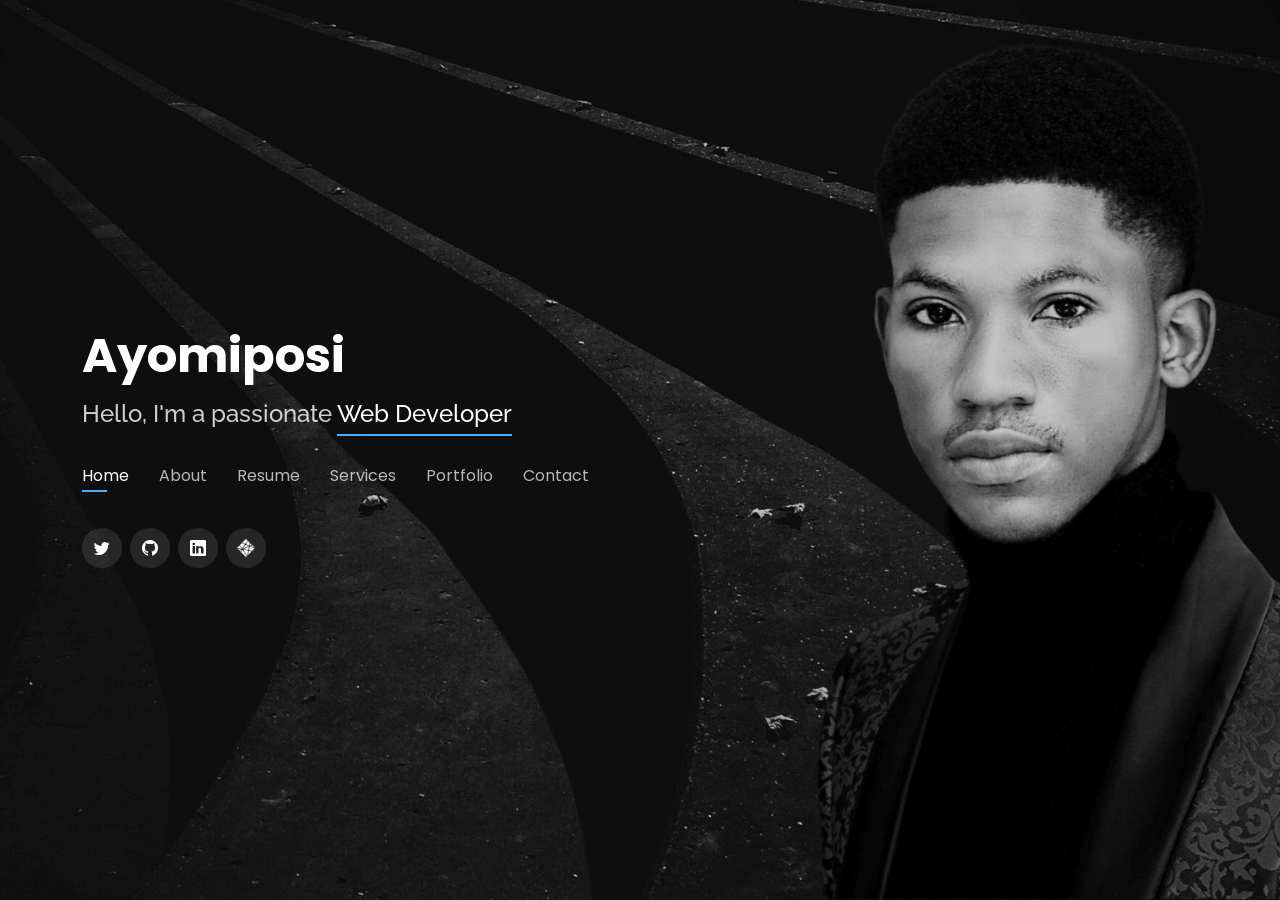
<file: index.html>
<!DOCTYPE html>
<html lang="en">

<head>
  <meta charset="utf-8">
  <meta content="width=device-width, initial-scale=1.0" name="viewport">
  <title>Ayomiposi's Portfolio</title>
  <meta content="" name="description">
  <meta content="" name="keywords">
  <!-- Favicons -->
  <link href="assets/img/favicon.png" rel="icon">
  <!-- Google Fonts -->
  <link href="https://fonts.googleapis.com/css?family=Open+Sans:300,300i,400,400i,600,600i,700,700i|Raleway:300,300i,400,400i,500,500i,600,600i,700,700i|Poppins:300,300i,400,400i,500,500i,600,600i,700,700i" rel="stylesheet">
  <!-- Vendor CSS Files -->
  <link href="assets/vendor/bootstrap/css/bootstrap.min.css" rel="stylesheet">
  <link href="assets/vendor/bootstrap-icons/bootstrap-icons.css" rel="stylesheet">
  <link href="assets/vendor/boxicons/css/boxicons.min.css" rel="stylesheet">
  <link href="assets/vendor/glightbox/css/glightbox.min.css" rel="stylesheet">
  <link href="assets/vendor/remixicon/remixicon.css" rel="stylesheet">
  <link href="assets/vendor/swiper/swiper-bundle.min.css" rel="stylesheet">
  
  <!-- Template Main CSS File -->
  <link href="assets/css/style.css" rel="stylesheet">
</head>

<body>
  <div class="preloader">
    <div class="loader"></div>
  </div>
<div class="wrapper">
  
  <!-- ======= Header ======= -->
  <header id="header">
    <div class="container hero-bg">

      <h1><a href="index.html">Ayomiposi </a></h1>
      <h2>Hello, I'm a passionate <span>Web Developer</span></h2>

      <nav id="navbar" class="navbar">
        <ul>
          <li><a class="nav-link active" href="#header">Home</a></li>
          <li><a class="nav-link" href="#about">About</a></li>
          <li><a class="nav-link" href="#resume">Resume</a></li>
          <li><a class="nav-link" href="#services">Services</a></li>
          <li><a class="nav-link" href="#portfolio">Portfolio</a></li>
          <li><a class="nav-link" href="#contact">Contact</a></li>
        </ul>
        <i class="bi bi-list mobile-nav-toggle"></i>
      </nav><!-- .navbar -->

      <div class="social-links">
        <a href="https://twitter.com/Percyadedayo"  target="_blank" class="twitter"><i class="bi bi-twitter"></i></a>
        <a href="https://github.com/Ayomiposi-Adedayo"  target="_blank" class="facebook"><i class="bi bi-github"></i></a>
        <a href="https://www.linkedin.com/in/ayomiposi-adedayo-6b1b35189/"  target="_blank" class="linkedin"><i class="bi bi-linkedin"></i></a>
        <a href="https://app.netlify.com/teams/perscey007/overview"  target="_blank" class="linkedin"><img src="/assets/img/netlify.png" width="18px" alt="netlify-icon"/></a>
      </div>

    </div>
  </header><!-- End Header -->

  <!-- ======= About Section ======= -->
  <section id="about" class="about">

    <!-- ======= About Me ======= -->
    <div class="about-me container">

      <div class="section-title">
        <h2>About</h2>
      </div>

      <div class="row">
        <div class="col-lg-4" data-aos="fade-right">
          <img src="assets/img/me.jpg" class="img-fluid" alt="">
        </div>
        <div class="col-lg-8 pt-4 pt-lg-0 content" data-aos="fade-left">
          <h3>Frontend Web Developer</h3>
          <p class="fst-italic">
            Professional web developer with over 2 years of experience building consumer focused landing pages, websites and html emails.
Thrives, working in a fast-paced environment with functional teams using dexterous methodology.
Eager to contribute to team success through hard work, collaboration, attention to detail and excellent organizational skills. Motivated to learn, grow and excel in the web development industry.


          </p>
          <div class="row">
            <div class="col-lg-6">
              <ul class="about">
             
                <li><i class="bi bi-chevron-right"></i> <strong>Phone:</strong> <a href="tel:+234-814-5179-704">+234-814-5179-704</a></li>
                <li><i class="bi bi-chevron-right"></i> <strong>City:</strong> <span>Lagos, Nigeria</span></li>
              </ul>
            </div>
            
            
            <div class="col-lg-6">
              <ul class="about">
                <li><i class="bi bi-chevron-right"></i> <strong>Email:</strong> <a href="mailto:ayomiposi.aj@gmail.com" target="_blank">ayomiposi.aj@gmail.com
                </a></li>
                
                <li><i class="bi bi-chevron-right"></i> <strong>Freelance:</strong> <span>Available</span></li>
              </ul>
            </div>
          </div>
       
        </div>
      </div>

    </div><!-- End About Me -->

    <!-- ======= Counts ======= -->
    <div class="counts container">

      <div class="row">

        <div class="col-lg-3 col-md-6">
          <div class="count-box">
            <i class="bi bi-emoji-smile"></i>
            <span data-purecounter-start="0" data-purecounter-end="100" data-purecounter-duration="1" class="purecounter"></span>
            <p>Happy Clients</p>
          </div>
        </div>

        <div class="col-lg-3 col-md-6 mt-5 mt-md-0">
          <div class="count-box">
            <i class="bi bi-journal-richtext"></i>
            <span data-purecounter-start="0" data-purecounter-end="250" data-purecounter-duration="1" class="purecounter"></span>
            <p>Projects</p>
          </div>
        </div>

        <div class="col-lg-3 col-md-6 mt-5 mt-lg-0">
          <div class="count-box">
            <i class="bi bi-headset"></i>
            <span data-purecounter-start="0" data-purecounter-end="1360" data-purecounter-duration="1" class="purecounter"></span>
            <p>Hours Of Support</p>
          </div>
        </div>

        <div class="col-lg-3 col-md-6 mt-5 mt-lg-0">
          <div class="count-box">
            <i class="bi bi-award"></i>
            <span data-purecounter-start="0" data-purecounter-end="5" data-purecounter-duration="1" class="purecounter"></span>
            <p>Awards</p>
          </div>
        </div>

      </div>

    </div><!-- End Counts -->

    <!-- ======= Skills  ======= -->
    <div class="skills container">

      <div class="section-title">
        <h2>Skills</h2>
      </div>

      <div class="row skills-content">

        <div class="col-lg-12">

          <div class="skills-wrapper">
            <div class="skills-logo-container">
              <img src="/assets/img/html.png" alt="html-logo" class="skills-logo">
            </div>
            
            <div class="skills-logo-container">
              <img src="/assets/img/css.png" alt="html-logo" class="skills-logo">
            </div>
            
            <div class="skills-logo-container">
              <img src="/assets/img/js.png" alt="html-logo" class="skills-logo">
            </div>
            
            <div class="skills-logo-container">
              <img src="/assets/img/sass.png" alt="html-logo" class="skills-logo">
            </div>
            
            <div class="skills-logo-container">
              <img src="/assets/img/ps.png" alt="html-logo" class="skills-logo">
            </div>
            
            <div class="skills-logo-container">
              <img src="/assets/img/figma.png" alt="html-logo" class="skills-logo">
            </div>
            
            <div class="skills-logo-container">
              <img src="/assets/img/icons8-wordpress.svg" alt="html-logo" class="skills-logo">
            </div>
            
            <div class="skills-logo-container">
              <img src="/assets/img/icons8-wix-256.png" alt="html-logo" class="skills-logo">
            </div>
            <div class="skills-logo-container">
              <img src="/assets/img/bigcommerce-logo5.png" alt="html-logo" class="skills-logo">
            </div>
            

        </div>

      </div>

    </div><!-- End Skills -->


    <!-- ======= Testimonials ======= -->
    
 <!--     
    <div class="testimonials container">

      <div class="section-title">
        <h2>Testimonials</h2>
      </div>

      <div class="testimonials-slider swiper" data-aos="fade-up" data-aos-delay="100">
        <div class="swiper-wrapper">

          <div class="swiper-slide">
            <div class="testimonial-item">
              <p>
                <i class="bx bxs-quote-alt-left quote-icon-left"></i>
                Proin iaculis purus consequat sem cure digni ssim donec porttitora entum suscipit rhoncus. Accusantium quam, ultricies eget id, aliquam eget nibh et. Maecen aliquam, risus at semper.
                <i class="bx bxs-quote-alt-right quote-icon-right"></i>
              </p>
              <img src="assets/img/testimonials/testimonials-1.jpg" class="testimonial-img" alt="">
              <h3>Saul Goodman</h3>
              <h4>Ceo &amp; Founder</h4>
            </div>
          </div> -->
          <!-- End testimonial item -->

 <!-- 
          <div class="swiper-slide">
            <div class="testimonial-item">
              <p>
                <i class="bx bxs-quote-alt-left quote-icon-left"></i>
                Export tempor illum tamen malis malis eram quae irure esse labore quem cillum quid cillum eram malis quorum velit fore eram velit sunt aliqua noster fugiat irure amet legam anim culpa.
                <i class="bx bxs-quote-alt-right quote-icon-right"></i>
              </p>
              <img src="assets/img/testimonials/testimonials-2.jpg" class="testimonial-img" alt="">
              <h3>Sara Wilsson</h3>
              <h4>Designer</h4>
            </div>
          </div> -->
          <!-- End testimonial item -->

          <!-- <div class="swiper-slide">
            <div class="testimonial-item">
              <p>
                <i class="bx bxs-quote-alt-left quote-icon-left"></i>
                Enim nisi quem export duis labore cillum quae magna enim sint quorum nulla quem veniam duis minim tempor labore quem eram duis noster aute amet eram fore quis sint minim.
                <i class="bx bxs-quote-alt-right quote-icon-right"></i>
              </p>
              <img src="assets/img/testimonials/testimonials-3.jpg" class="testimonial-img" alt="">
              <h3>Jena Karlis</h3>
              <h4>Store Owner</h4>
            </div>
          </div> -->
          <!-- End testimonial item -->

          <!-- <div class="swiper-slide">
            <div class="testimonial-item">
              <p>
                <i class="bx bxs-quote-alt-left quote-icon-left"></i>
                Fugiat enim eram quae cillum dolore dolor amet nulla culpa multos export minim fugiat minim velit minim dolor enim duis veniam ipsum anim magna sunt elit fore quem dolore labore illum veniam.
                <i class="bx bxs-quote-alt-right quote-icon-right"></i>
              </p>
              <img src="assets/img/testimonials/testimonials-4.jpg" class="testimonial-img" alt="">
              <h3>Matt Brandon</h3>
              <h4>Freelancer</h4>
            </div>
          </div> -->
          <!-- End testimonial item -->

          <!-- <div class="swiper-slide">
            <div class="testimonial-item">
              <p>
                <i class="bx bxs-quote-alt-left quote-icon-left"></i>
                Quis quorum aliqua sint quem legam fore sunt eram irure aliqua veniam tempor noster veniam enim culpa labore duis sunt culpa nulla illum cillum fugiat legam esse veniam culpa fore nisi cillum quid.
                <i class="bx bxs-quote-alt-right quote-icon-right"></i>
              </p>
              <img src="assets/img/testimonials/testimonials-5.jpg" class="testimonial-img" alt="">
              <h3>John Larson</h3>
              <h4>Entrepreneur</h4>
            </div>
          </div> -->
          <!-- End testimonial item -->
  <!-- 
        </div>
        <div class="swiper-pagination"></div>
      </div>

      <div class="owl-carousel testimonials-carousel">

      </div>

    </div> -->
    
    <!-- End Testimonials  -->

  </section><!-- End About Section -->

  <!-- ======= Resume Section ======= -->
  <section id="resume" class="resume">
    <div class="container">

      <div class="section-title">
        <h2>Resume</h2>
      </div>

      <div class="row">
        <div class="col-lg-6">
          
          <h3 class="resume-title">Summary</h3>
          <div class="resume-item pb-0">
            <h4>Ayomiposi Adedayo</h4>
            <p><em>Professional web developer with over 2 years of experience building consumer focused landing pages, websites and html emails.
              Thrives, working in a fast-paced environment with functional teams using dexterous methodology.
              Eager to contribute to team success through hard work, collaboration, attention to detail and excellent organizational skills. Motivated to learn, grow and excel in the web development industry.
              
              </em></p>
            <p>
            <ul>
              <li><i class="bi bi-geo-alt resume-icon"></i> <span>Lagos, Nigeria</span></li>
              <li><i class="bi bi-telephone resume-icon"></i><a href="tel:+234-814-5179-704">+234-814-5179-704</a></li>
              <li><i class="bi bi-envelope resume-icon"></i><a href="mailto:ayomiposi.aj@gmail.com" target="_blank">ayomiposi.aj@gmail.com
              </a></li>
              <li><i class="bi bi-link-45deg resume-icon" style="font-size: 20px; margin-right: 6px;"></i><a href="https://ayomiposi-portfolio.netlify.app/" target="_blank">ayomiposi-portfolio.netlify.app</a></li>
            </ul>
            </p>
          </div>

          <h3 class="resume-title">Education</h3>
          <div class="resume-item">
            <h4>Software Engineering
            </h4>
            <h5>Apr 2022 -  Apr 2023</h5>
            <p><em>Altschool Africa, Nigeria</em></p>
            <p>A school for individuals looking to gain technical skills and kickstart a career in Software Engineering.</p>
          </div>
          <div class="resume-item">
            <h4>
              Responsive Web Design
              </h4>
            <h5>Jan 2022 - Mar 2022</h5>
            <p><em>FreeCodeCamp, USA</em></p>
            <p>FreeCodeCamp is an organization that consists of an interactive learning web platform, an online community forum, chat rooms, online publications and local organizations that intend to make learning web development accessible to anyone</p>
          </div>
          <div class="resume-item">
            <h4>Web Development
            </h4>
            <h5>Jan 2020 - May 2020</h5>
            <p><em>The Odin Project, USA</em></p>
            <p>An incredible self-paced curriculum that consists of the best resources for learning programming on the web</p>
          </div>
          <div class="resume-item">
            <h4>
              Bsc. Management & Accounting
              </h4>
            <h5>Jun 2016 - Jan 2020</h5>
            <p><em>Obafemi awolowo university, Nigeria</em></p>
            <p>Bachelors Degree in Management and Accounting</p>
          </div>


          <h3 class="resume-title">Licenses & Certifications</h3>
          <div class="resume-item">
            <h5>Web Development Accessibility Best Practices <a href="https://www.linkedin.com/learning/certificates/0154745df1c9aea903e6c2c457baad1370ee150c14bfc9c2c25e65084f8b37d2?trk=share_certificate" target="_blank"> <i class="bi bi-box-arrow-up-right"></i></a></h5>
            <br>
            <h5>Jul 2022 </h5>
            <p><em>Issued by LinkedIn</em></p>
            
          </div>
          
          <div class="resume-item">
            <h5> Marketing Tools: SEO <a href="https://www.linkedin.com/learning/certificates/41dc3e3811f2b15c2aea0a04700da8a6ffee4f9fc9ff862bb0e7be22b36351bd?trk=share_certificate" target="_blank"><i class="bi bi-box-arrow-up-right"></i>
            </a> </h5>
            <br>
            <h5>Jul 2022 </h5>
            <p><em>Issued by LinkedIn</em></p>
            
          </div>
          
          <div class="resume-item">
            <h5> Salesforce Essential Training <a href="https://www.linkedin.com/learning/certificates/7bd20b71dea8fef64664f9057cd48ae71efab32f613e2f0a5a2032bdf4388e36?trk=share_certificate" target="_blank"><i class="bi bi-box-arrow-up-right"></i></a></h5>
            <br>
            <h5>Jul 2022 </h5>
            <p><em>Issued by LinkedIn</em></p>
           
          </div>
          
          <div class="resume-item">
            <h5> Marketing Tools: Automation <a href="https://www.linkedin.com/learning/certificates/676b1de1c28462a81c62b97ee65682e897015e476ad660f7e8cf30ead9b4de3d?trk=share_certificate" target="_blank"><i class="bi bi-box-arrow-up-right"></i></a> </h5>
            <br>
            <h5>Jul 2022 </h5>
            <p><em>Issued by LinkedIn</em></p>
           
          </div>
          
          <div class="resume-item">
            <h5>Responsive Web Design <a href="https://www.freecodecamp.org/certification/percy1789/responsive-web-design" target="_blank"><i class="bi bi-box-arrow-up-right"></i></a> </h5>
            <br>
            <h5>Jul 2022 </h5>
            <p><em>Issued by FreeCodeCamp</em></p>
           
          </div>
        
          
        </div>
        
        <!-- divide -->
        <div class="col-lg-6">

          <h3 class="resume-title">Professional Experience</h3>
          <div class="resume-item">
            <h4>Web Developer</h4>
            <h5>Jun 2020 - Present</h5>
            <p><em>Upwork, USA  </em></p>
            <p>
            <ul class="resume-list">
              <li>Developed websites using HTML, CSS, JavaScript, Bootstrap, Tailwindcss, Wordpress, Wix, BigCommerce and GoDaddy platform. Planned website development, converted mockups and wireframes into usable web presence with the aforementioned tools.
              </li>

              <li>Led full redevelopment of websites due to 30+ feedbacks from customers and competitive research, thereby increasing website leads by 200%
              </li>

              <li>Provided front-end website development using Wordpress, Wix, BigCommerce, GoDaddy, Elementor, Webflow and other editing software. Verified front-end code functionality across various browsers and platforms.
              </li>

              <li>Enforced website standards for quality control, visual and design integrity</li>

              <li>Led the front-end development team in identifying and implementing software development tools and techniques to increase quality and efficiency.</li>
              
              <li>Maintained updated knowledge of industry techniques and technologies related to web development</li>
            </ul#>

            </p>
          </div>

          <div class="resume-item">
            <h4>Email Developer</h4>
            <h5>Jul 2020 - Present</h5>
            <p><em>Upwork, USA  </em></p>
          <p>
            <ul class="resume-list">
              <li>Designed and Developed responsive and eye-catching HTML emails and newsletters that resulted in a 25% increase in user clicks and also rendered properly on 50+ platforms (Devices, browsers, and email clients)
              </li>

              <li>Leveraged mastery of Html tables and inline CSS to Utilize company email templates to create deliverables for the marketing team delivering top-quality, compelling and efficient email templates, newsletters and transactional emails 
              </li>

              <li>Hands-on experience with various Email marketing automation tools and platforms (Drag-and-drop editors).
              Experience with enterprise-level email service providers (ESPs) or marketing automation platforms   such as Drip, Marketo, Salesforce Marketing Cloud, Pardot, Eloqua and others
              </li>

              <li>Managed, Designed, Built and tested 40+ effective and engaging Email campaigns that adhered to email best practices and Email compliance standards. Which enabled me to troubleshoot various  HTML, CSS, and other performance issues.</li>

              <li>Spearheaded a major A/B testing for a marketing agency’s e-commerce sales email  to enhance campaign performance, which resulted in a 10.5% increase in conversions whilst applying the best practices in email development, email compliance regulations, and accessibility.</li>
              
              <li>Launched the production and execution of email campaigns, including building emails from figma & photoshop designs using HTML/CSS and media query skills.
                While professionally interacting with key stakeholders throughout the development process </li>

              <li>Acquired Vast expertise in HTML Email (Coding, testing, proofing, scheduling, troubleshooting and executing email templates and campaigns)
              </li>

              <li>Gained essential experience in deliverability best practices, Q/A, privacy, spam regulation (CAN-SPAM), and web accessibility compliance.

              </li>

            </ul>
            </p>
          </div>

          <h3 class="resume-title">Skills</h3>
          <div class="resume-item">
            <p> 
              HTML, CSS, SASS/LESS/SCSS, Javascript, Wordpress, Wix, BigCommerce, Webflow, Squarespace, GoDaddy,  Adobe Photoshop/XD, Email Design, Mailchimp, Litmus, Email on acid, Hubspot, Campaign monitor, ActiveCampaign,  Figma, Marketo, Sendgrid, Klayvio, Sendinblue, Salesforce CRM, Google analytics, Microsoft Office Suite.

            </p>
          </div>


        </div>
      </div>

    </div>
  </section><!-- End Resume Section -->

  <!-- ======= Services Section ======= -->
  <section id="services" class="services">
    <div class="container">

      <div class="section-title">
        <h2>Services</h2>
      </div>

      <div class="row justify-content-center">
        <div class="col-lg-4 col-md-6 d-flex align-items-stretch">
          <div class="icon-box">
            <div class="icon"><i class="bx bxl-dribbble"></i></div>
            <h4>Web Development</h4>
            <p>Creation of all types of web-based apps ensuring great experience for web users. Bringing designs to life with front-end coding.</p>
          </div>
        </div>

        <div class="col-lg-4 col-md-6 d-flex align-items-stretch mt-4 mt-md-0">
          <div class="icon-box">
            <div class="icon"><i class="bx bx-file"></i></div>
            <h4>Email Development</h4>
            <p>Designing and development of bulletproof html emails that renders properly on all prominet email clients and devices. Using HTML/CSS or email building platforms</p>
          </div>
        </div>

        <div class="col-lg-4 col-md-6 d-flex align-items-stretch mt-4 mt-lg-0">
          <div class="icon-box">
            <div class="icon"><i class="bx bx-tachometer"></i></div>
            <h4>CMS Operations</h4>
            <p>Website development using content management systems such as Wordpress, BigCommerce, Wix, Webflow, Squarespace, GoDaddy, Hubspot, Mailchimp and others</p>
          </div>
        </div>

         </div>

      </div>

    </div>
  </section><!-- End Services Section -->

  <!-- ======= Portfolio Section ======= -->
  <section id="portfolio" class="portfolio">
    <div class="container">

      <div class="section-title">
        <h2>Portfolio</h2>
      </div>

      <div class="row">
        <div class="col-lg-12 d-flex justify-content-center">
          <ul id="portfolio-flters">
            <li data-filter="*" class="filter-active">All</li>
            <li data-filter=".filter-web-dev">Web Dev</li>
            <li data-filter=".filter-email-dev">Email Dev</li>

          </ul>
        </div>
      </div>

      <div class="row portfolio-container">

          <div class="col-lg-4 col-md-6 portfolio-item filter-web-dev">
          <div class="portfolio-wrap">
            <img src="assets/img/portfolio/portfolio-1.jpg" class="img-fluid" alt="">
            <div class="portfolio-info">
              <h4>Tourism</h4>
              <p>Responsive Travel Website</p>
              <div class="portfolio-links">
                <a href="https://github.com/Ayomiposi-Adedayo/tourism"  target="_blank"><i class="bi bi-github"></i></a>
                <a href="https://tourism1.netlify.app/" target="_blank"> <i class="bi bi-link-45deg"></i></a>
              </div>
            </div>
          </div>
        </div>

        <div class="col-lg-4 col-md-6 portfolio-item filter-web-dev">
          <div class="portfolio-wrap">
            <img src="assets/img/portfolio/portfolio-0.png" class="img-fluid" alt="">
            <div class="portfolio-info">
              <h4>deltatransunited</h4>
              <p>Wordpress Vehicle Transport Website</p>
              <div class="portfolio-links">
                <!-- <a href="https://github.com/Ayomiposi-Adedayo/tourism"  target="_blank"><i class="bi bi-github"></i></a> -->
                <a href="https://deltatransunited.com/" target="_blank"> <i class="bi bi-link-45deg"></i></a>
              </div>
            </div>
          </div>
        </div>



        <div class="col-lg-4 col-md-6 portfolio-item filter-web-dev">
          <div class="portfolio-wrap">
            <img src="assets/img/portfolio/portfolio-2.jpg" class="img-fluid" alt="">
            <div class="portfolio-info">
              <h4>TopSpa</h4>
              <p>Responsive Spa Website</p>
              <div class="portfolio-links">
                <a href="https://github.com/Ayomiposi-Adedayo/TopSpa"  target="_blank"><i class="bi bi-github"></i></a>
                <a href="https://topspa.netlify.app/" target="_blank"> <i class="bi bi-link-45deg"></i></a>
              </div>
            </div>
          </div>
        </div>
        <div class="col-lg-4 col-md-6 portfolio-item filter-web-dev">
          <div class="portfolio-wrap">
            <img src="assets/img/portfolio/portfolio-3.jpg" class="img-fluid" alt="">
            <div class="portfolio-info">
              <h4>Luxurious</h4>
              <p>Responsive Hotel Website</p>
              <div class="portfolio-links">
                <a href="https://github.com/Ayomiposi-Adedayo/luxurious"  target="_blank"><i class="bi bi-github"></i></a>
                <a href="https://luxurious1.netlify.app/" target="_blank"> <i class="bi bi-link-45deg"></i></a>
              </div>
            </div>
          </div>
        </div>
        <div class="col-lg-4 col-md-6 portfolio-item filter-web-dev">
          <div class="portfolio-wrap">
            <img src="assets/img/portfolio/portfolio-4.jpg" class="img-fluid" alt="">
            <div class="portfolio-info">
              <h4>Elite Properties</h4>
              <p>Responsive Real Estate Website</p>
              <div class="portfolio-links">
                <a href="https://github.com/Ayomiposi-Adedayo/Elite-Properties" target="_blank" ><i class="bi bi-github"></i></a>
                <a href="https://elite-properties.netlify.app/" target="_blank"> <i class="bi bi-link-45deg"></i></a>
              </div>
            </div>
          </div>
        </div>
        <div class="col-lg-4 col-md-6 portfolio-item filter-web-dev">
          <div class="portfolio-wrap">
            <img src="assets/img/portfolio/portfolio-5.jpg" class="img-fluid" alt="">
            <div class="portfolio-info">
              <h4>Architecture</h4>
              <p>Responsive Architecture showcase</p>
              <div class="portfolio-links">
                <a href="https://github.com/Ayomiposi-Adedayo/architecture" target="_blank" ><i class="bi bi-github"></i></a>
                <a href="https://architecture7.netlify.app/" target="_blank"> <i class="bi bi-link-45deg"></i></a>
              </div>
            </div>
          </div>
        </div>
        <div class="col-lg-4 col-md-6 portfolio-item filter-web-dev">
          <div class="portfolio-wrap">
            <img src="assets/img/portfolio/portfolio-6.jpg" class="img-fluid" alt="">
            <div class="portfolio-info">
              <h4>Black Belt</h4>
              <p>Responsive Bootstrap website</p>
              <div class="portfolio-links">
                <a href="https://github.com/Ayomiposi-Adedayo/net-ninja-book"  target="_blank"><i class="bi bi-github"></i></a>
                <a href="https://net-ninja-book.vercel.app/" target="_blank"> <i class="bi bi-link-45deg"></i></a>
              </div>
            </div>
          </div>
        </div>
        <div class="col-lg-4 col-md-6 portfolio-item filter-web-dev">
          <div class="portfolio-wrap">
            <img src="assets/img/portfolio/portfolio-7.jpg" class="img-fluid" alt="">
            <div class="portfolio-info">
              <h4>Blogr</h4>
              <p>Responsive Landing page</p>
              <div class="portfolio-links">
                <a href="https://github.com/Ayomiposi-Adedayo/blogr-landing-page-main" target="_blank" ><i class="bi bi-github"></i></a>
                <a href="https://blogr-by-perscey007.netlify.app/" target="_blank"> <i class="bi bi-link-45deg"></i></a>
              </div>
            </div>
          </div>
        </div>
        <div class="col-lg-4 col-md-6 portfolio-item filter-web-dev">
          <div class="portfolio-wrap">
            <img src="assets/img/portfolio/portfolio-8.jpg" class="img-fluid" alt="">
            <div class="portfolio-info">
              <h4>Sunnyside</h4>
              <p>Responsive Landing page</p>
              <div class="portfolio-links">
                <a href="https://github.com/Ayomiposi-Adedayo/sunnyside-agency-landing-page" target="_blank" ><i class="bi bi-github"></i></a>
                <a href="https://sunnyside-agency-landing-page-coral.vercel.app/" target="_blank"> <i class="bi bi-link-45deg"></i></a>
              </div>
            </div>
          </div>
        </div>
        <div class="col-lg-4 col-md-6 portfolio-item filter-web-dev">
          <div class="portfolio-wrap">
            <img src="assets/img/portfolio/portfolio-9.jpg" class="img-fluid" alt="">
            <div class="portfolio-info">
              <h4>Fylo</h4>
              <p>Responsive Landing page</p>
              <div class="portfolio-links">
                <a href="https://github.com/Ayomiposi-Adedayo/fylo-dark-theme-landing-page-master" target="_blank" ><i class="bi bi-github"></i></a>
                <a href="https://fylo-by-perscey007.netlify.app/" target="_blank"> <i class="bi bi-link-45deg"></i></a>
              </div>
            </div>
          </div>
        </div>
        <div class="col-lg-4 col-md-6 portfolio-item filter-email-dev">
          <div class="portfolio-wrap">
            <img src="assets/img/portfolio/portfolio-10.jpg" class="img-fluid" alt="">
            <div class="portfolio-info">
              <h4>Top Country's Wine</h4>
              <p>Responsive Html Email</p>
              <div class="portfolio-links">
                <a href="https://github.com/Ayomiposi-Adedayo/Top-Country-s-Wine" target="_blank" ><i class="bi bi-github"></i></a>
                <a href="https://top-countrys-wine.netlify.app/" target="_blank"> <i class="bi bi-link-45deg"></i></a>
              </div>
            </div>
          </div>
        </div>
        <div class="col-lg-4 col-md-6 portfolio-item filter-email-dev">
          <div class="portfolio-wrap">
            <img src="assets/img/portfolio/portfolio-11.jpg" class="img-fluid" alt="">
            <div class="portfolio-info">
              <h4>A Mother's Day</h4>
              <p>Responsive Html Email</p>
              <div class="portfolio-links">
                <a href="https://github.com/perscey007/Html-Email-mothers-day-jewelry" target="_blank" ><i class="bi bi-github"></i></a>
                <a href="https://mothers-day-by-perscey007.netlify.app/" target="_blank"> <i class="bi bi-link-45deg"></i></a>
              </div>
            </div>
          </div>
        </div>

        <div class="col-lg-4 col-md-6 portfolio-item filter-email-dev">
          <div class="portfolio-wrap">
            <img src="assets/img/portfolio/portfolio-21.jpg" class="img-fluid" alt="">
            <div class="portfolio-info">
              <h4>Crypto Newsletter</h4>
              <p>Responsive Html Email</p>
              <div class="portfolio-links">
                <a href="https://github.com/Ayomiposi-Adedayo/crypto-newsletter" target="_blank" ><i class="bi bi-github"></i></a>
                <a href="https://crypto-newsletter.netlify.app/" target="_blank"> <i class="bi bi-link-45deg"></i></a>
              </div>
            </div>
          </div>
        </div>
                
        <div class="col-lg-4 col-md-6 portfolio-item filter-email-dev">
          <div class="portfolio-wrap">
            <img src="assets/img/portfolio/portfolio-13.jpg" class="img-fluid" alt="">
            <div class="portfolio-info">
              <h4>Prescription Skincare</h4>
              <p>Responsive Html Email</p>
              <div class="portfolio-links">
                <a href="https://github.com/Ayomiposi-Adedayo/Prescription-skincare" target="_blank" ><i class="bi bi-github"></i></a>
                <a href="https://prescription-skincare.netlify.app/" target="_blank"> <i class="bi bi-link-45deg"></i></a>
              </div>
            </div>
          </div>
        </div>
        <div class="col-lg-4 col-md-6 portfolio-item filter-email-dev">
          <div class="portfolio-wrap">
            <img src="assets/img/portfolio/portfolio-14.jpg" class="img-fluid" alt="">
            <div class="portfolio-info">
              <h4>April Fool's Day</h4>
              <p>Responsive Html Email</p>
              <div class="portfolio-links">
                <a href="https://github.com/Ayomiposi-Adedayo/April-Fools--Day" target="_blank" ><i class="bi bi-github"></i></a>
                <a href="https://april-fools-day.netlify.app/" target="_blank"> <i class="bi bi-link-45deg"></i></a>
              </div>
            </div>
          </div>
        </div>

        <div class="col-lg-4 col-md-6 portfolio-item filter-email-dev">
          <div class="portfolio-wrap">
            <img src="assets/img/portfolio/portfolio-15.jpg" class="img-fluid" alt="">
            <div class="portfolio-info">
              <h4>Black Friday special</h4>
              <p>Responsive Html Email</p>
              <div class="portfolio-links">
                <a href="https://github.com/perscey007/Html-Email-Black-friday-special" target="_blank" ><i class="bi bi-github"></i></a>
                <a href="https://black-friday-special-by-perscey007.netlify.app/" target="_blank"> <i class="bi bi-link-45deg"></i></a>
              </div>
            </div>
          </div>
        </div>

        <div class="col-lg-4 col-md-6 portfolio-item filter-email-dev">
          <div class="portfolio-wrap">
            <img src="assets/img/portfolio/portfolio-16.jpg" class="img-fluid" alt="">
            <div class="portfolio-info">
              <h4>Anabel Fashion Email</h4>
              <p>Responsive Html Email</p>
              <div class="portfolio-links">
                <a href="https://github.com/Ayomiposi-Adedayo/Anabel-fashion-email" target="_blank" ><i class="bi bi-github"></i></a>
                <a href="https://anabel-fashion-email.netlify.app//" target="_blank"> <i class="bi bi-link-45deg"></i></a>
              </div>
            </div>
          </div>
        </div>
        <div class="col-lg-4 col-md-6 portfolio-item filter-email-dev">
          <div class="portfolio-wrap">
            <img src="assets/img/portfolio/portfolio-17.jpg" class="img-fluid" alt="">
            <div class="portfolio-info">
              <h4>Fashion Week Email</h4>
              <p>Responsive Html Email</p>
              <div class="portfolio-links">
                <a href="https://github.com/Ayomiposi-Adedayo/fashion-week-emaill" target="_blank" ><i class="bi bi-github"></i></a>
                <a href="https://fashion-week-email.netlify.app/" target="_blank"> <i class="bi bi-link-45deg"></i></a>
              </div>
            </div>
          </div>
        </div>
        <div class="col-lg-4 col-md-6 portfolio-item filter-email-dev">
          <div class="portfolio-wrap">
            <img src="assets/img/portfolio/portfolio-18.jpg" class="img-fluid" alt="">
            <div class="portfolio-info">
              <h4>Arches Studio Email</h4>
              <p>Responsive Html Email</p>
              <div class="portfolio-links">
                <a href="https://github.com/Ayomiposi-Adedayo/Arches-studio-email" target="_blank" ><i class="bi bi-github"></i></a>
                <a href="https://arches-studio-email.netlify.app/" target="_blank"> <i class="bi bi-link-45deg"></i></a>
              </div>
            </div>
          </div>
        </div>
        <div class="col-lg-4 col-md-6 portfolio-item filter-email-dev">
          <div class="portfolio-wrap">
            <img src="assets/img/portfolio/portfolio-19.jpg" class="img-fluid" alt="">
            <div class="portfolio-info">
              <h4>London Fashion Week</h4>
              <p>Responsive Html Email</p>
              <div class="portfolio-links">
                <a href="https://github.com/Ayomiposi-Adedayo/fashion-week-2-email" target="_blank" ><i class="bi bi-github"></i></a>
                <a href="https://fashion-week-2.netlify.app/" target="_blank"> <i class="bi bi-link-45deg"></i></a>
              </div>
            </div>
          </div>
        </div>
        <div class="col-lg-4 col-md-6 portfolio-item filter-email-dev">
          <div class="portfolio-wrap">
            <img src="assets/img/portfolio/portfolio-20.jpg" class="img-fluid" alt="">
            <div class="portfolio-info">
              <h4>Law Firm Email</h4>
              <p>Responsive Html Email</p>
              <div class="portfolio-links">
                <a href="https://github.com/Ayomiposi-Adedayo/law-firm-email" target="_blank" ><i class="bi bi-github"></i></a>
                <a href="https://law-firm-email.netlify.app/" target="_blank"> <i class="bi bi-link-45deg"></i></a>
              </div>
            </div>
          </div>
        </div>

        
        <div class="col-lg-4 col-md-6 portfolio-item filter-email-dev">
          <div class="portfolio-wrap">
            <img src="assets/img/portfolio/portfolio-12.jpg" class="img-fluid" alt="">
            <div class="portfolio-info">
              <h4>Happy Donuts</h4>
              <p>Responsive Html Email</p>
              <div class="portfolio-links">
                <a href="https://github.com/Ayomiposi-Adedayo/Happy-Donuts-Email" target="_blank" ><i class="bi bi-github"></i></a>
                <a href="https://happy-donuts.netlify.app/" target="_blank"> <i class="bi bi-link-45deg"></i></a>
              </div>
            </div>
          </div>
        </div>

        <div class="col-lg-4 col-md-6 portfolio-item filter-email-dev">
          <div class="portfolio-wrap">
            <img src="assets/img/portfolio/portfolio-22.jpg" class="img-fluid" alt="">
            <div class="portfolio-info">
              <h4>Legal Studio Email</h4>
              <p>Responsive Html Email</p>
              <div class="portfolio-links">
                <a href="https://github.com/Ayomiposi-Adedayo/legal-studio-email" target="_blank" ><i class="bi bi-github"></i></a>
                <a href="https://legal-studio-email.netlify.app/" target="_blank"> <i class="bi bi-link-45deg"></i></a>
              </div>
            </div>
          </div>
        </div>
        <div class="col-lg-4 col-md-6 portfolio-item filter-email-dev">
          <div class="portfolio-wrap">
            <img src="assets/img/portfolio/portfolio-23.jpg" class="img-fluid" alt="">
            <div class="portfolio-info">
              <h4>New Feature Email</h4>
              <p>Responsive Html Email</p>
              <div class="portfolio-links">
                <a href="https://github.com/Ayomiposi-Adedayo/introducing-features-email" target="_blank" ><i class="bi bi-github"></i></a>
                <a href="https://introduce-new-feature-email.netlify.app/" target="_blank"> <i class="bi bi-link-45deg"></i></a>
              </div>
            </div>
          </div>
        </div>
        <div class="col-lg-4 col-md-6 portfolio-item filter-email-dev">
          <div class="portfolio-wrap">
            <img src="assets/img/portfolio/portfolio-24.jpg" class="img-fluid" alt="">
            <div class="portfolio-info">
              <h4>Annual Reports Email</h4>
              <p>Responsive Html Email</p>
              <div class="portfolio-links">
                <a href="https://github.com/Ayomiposi-Adedayo/annual-reports-email" target="_blank" ><i class="bi bi-github"></i></a>
                <a href="https://annual-reports-email.netlify.app/" target="_blank"> <i class="bi bi-link-45deg"></i></a>
              </div>
            </div>
          </div>
        </div>
        <div class="col-lg-4 col-md-6 portfolio-item filter-email-dev">
          <div class="portfolio-wrap">
            <img src="assets/img/portfolio/portfolio-25.jpg" class="img-fluid" alt="">
            <div class="portfolio-info">
              <h4>A year review email</h4>
              <p>Responsive Html Email</p>
              <div class="portfolio-links">
                <a href="https://github.com/Ayomiposi-Adedayo/A-year-2020-email" target="_blank" ><i class="bi bi-github"></i></a>
                <a href="https://year-2020-email.netlify.app/" target="_blank"> <i class="bi bi-link-45deg"></i></a>
              </div>
            </div>
          </div>
        </div>
        <div class="col-lg-4 col-md-6 portfolio-item filter-email-dev">
          <div class="portfolio-wrap">
            <img src="assets/img/portfolio/portfolio-26.jpg" class="img-fluid" alt="">
            <div class="portfolio-info">
              <h4>Dashboard Email</h4>
              <p>Responsive Html Email</p>
              <div class="portfolio-links">
                <a href="https://github.com/Ayomiposi-Adedayo/dashboard-email" target="_blank" ><i class="bi bi-github"></i></a>
                <a href="https://dashboard-email.netlify.app/" target="_blank"> <i class="bi bi-link-45deg"></i></a>
              </div>
            </div>
          </div>
        </div>
        <div class="col-lg-4 col-md-6 portfolio-item filter-email-dev">
          <div class="portfolio-wrap">
            <img src="assets/img/portfolio/portfolio-27.jpg" class="img-fluid" alt="">
            <div class="portfolio-info">
              <h4>Promo Newsletter</h4>
              <p>Responsive Html Email</p>
              <div class="portfolio-links">
                <a href="https://github.com/Ayomiposi-Adedayo/promo-newsletter" target="_blank" ><i class="bi bi-github"></i></a>
                <a href="https://promo-newsletter.netlify.app/" target="_blank"> <i class="bi bi-link-45deg"></i></a>
              </div>
            </div>
          </div>
        </div>
        <div class="col-lg-4 col-md-6 portfolio-item filter-email-dev">
          <div class="portfolio-wrap">
            <img src="assets/img/portfolio/portfolio-28.jpg" class="img-fluid" alt="">
            <div class="portfolio-info">
              <h4>Special Invite Email</h4>
              <p>Responsive Html Email</p>
              <div class="portfolio-links">
                <a href="https://github.com/Ayomiposi-Adedayo/special-invite-email" target="_blank" ><i class="bi bi-github"></i></a>
                <a href="https://special-invite-email.netlify.app/" target="_blank"> <i class="bi bi-link-45deg"></i></a>
              </div>
            </div>
          </div>
        </div>

        <!-- <div class="col-lg-4 col-md-6 portfolio-item filter-email-dev">
          <div class="portfolio-wrap">
            <img src="assets/img/portfolio/portfolio-29.jpg" class="img-fluid" alt="">
            <div class="portfolio-info">
              <h4>Black Friday special</h4>
              <p>Responsive Html Email</p>
              <div class="portfolio-links">
                <a href="https://github.com/perscey007/Html-Email-Black-friday-special" target="_blank" ><i class="bi bi-github"></i></a>
                <a href="https://black-friday-special-by-perscey007.netlify.app/" target="_blank"> <i class="bi bi-link-45deg"></i></a>
              </div>
            </div>
          </div>
        </div>
         -->
        <div class="col-lg-4 col-md-6 portfolio-item filter-email-dev">
          <div class="portfolio-wrap">
            <img src="assets/img/portfolio/portfolio-30.jpg" class="img-fluid" alt="">
            <div class="portfolio-info">
              <h4>Crypto Email</h4>
              <p>Responsive Html Email</p>
              <div class="portfolio-links">
                <a href="https://github.com/Ayomiposi-Adedayo/crypto-email" target="_blank" ><i class="bi bi-github"></i></a>
                <a href="https://crypto-email.netlify.app/" target="_blank"> <i class="bi bi-link-45deg"></i></a>
              </div>
            </div>
          </div>
        </div>
        <div class="col-lg-4 col-md-6 portfolio-item filter-email-dev">
          <div class="portfolio-wrap">
            <img src="assets/img/portfolio/portfolio-31.jpg" class="img-fluid" alt="">
            <div class="portfolio-info">
              <h4>Finance Email</h4>
              <p>Responsive Html Email</p>
              <div class="portfolio-links">
                <a href="https://github.com/Ayomiposi-Adedayo/finance-email" target="_blank" ><i class="bi bi-github"></i></a>
                <a href="https://finance-email.netlify.app/" target="_blank"> <i class="bi bi-link-45deg"></i></a>
              </div>
            </div>
          </div>
        </div>
        <div class="col-lg-4 col-md-6 portfolio-item filter-email-dev">
          <div class="portfolio-wrap">
            <img src="assets/img/portfolio/portfolio-32.jpg" class="img-fluid" alt="">
            <div class="portfolio-info">
              <h4>Reset Password Email</h4>
              <p>Responsive Html Email</p>
              <div class="portfolio-links">
                <a href="https://github.com/Ayomiposi-Adedayo/reset-password-email" target="_blank" ><i class="bi bi-github"></i></a>
                <a href="https://reset-password-email.netlify.app/" target="_blank"> <i class="bi bi-link-45deg"></i></a>
              </div>
            </div>
          </div>
        </div>


        <div class="col-lg-4 col-md-6 portfolio-item filter-email-dev">
          <div class="portfolio-wrap">
            <img src="assets/img/portfolio/portfolio-33.jpg" class="img-fluid" alt="">
            <div class="portfolio-info">
              <h4>Summer Travels</h4>
              <p>Responsive Html Email</p>
              <div class="portfolio-links">
                <a href="https://github.com/perscey007/Html-Email-Summer-Travels" target="_blank" ><i class="bi bi-github"></i></a>
                <a href="https://summer-travels-by-perscey007.netlify.app/" target="_blank"> <i class="bi bi-link-45deg"></i></a>
              </div>
            </div>
          </div>
        </div>
        <div class="col-lg-4 col-md-6 portfolio-item filter-email-dev">
          <div class="portfolio-wrap">
            <img src="assets/img/portfolio/portfolio-34.jpg" class="img-fluid" alt="">
            <div class="portfolio-info">
              <h4>Smart Travel Newsletter</h4>
              <p>Responsive Html Email</p>
              <div class="portfolio-links">
                <a href="https://github.com/Ayomiposi-Adedayo/Smart-Travel-Newsletter" target="_blank" ><i class="bi bi-github"></i></a>
                <a href="https://smart-travel-newsletter.netlify.app/" target="_blank"> <i class="bi bi-link-45deg"></i></a>
              </div>
            </div>
          </div>
        </div>
        <div class="col-lg-4 col-md-6 portfolio-item filter-email-dev">
          <div class="portfolio-wrap">
            <img src="assets/img/portfolio/portfolio-35.jpg" class="img-fluid" alt="">
            <div class="portfolio-info">
              <h4>Sapengine Newsletter</h4>
              <p>Responsive Html Email</p>
              <div class="portfolio-links">
                <a href="https://github.com/Ayomiposi-Adedayo/Sapengine--Newsletter" target="_blank" ><i class="bi bi-github"></i></a>
                <a href="https://sapengine-newsletter.netlify.app/" target="_blank"> <i class="bi bi-link-45deg"></i></a>
              </div>
            </div>
          </div>
        </div>
        <div class="col-lg-4 col-md-6 portfolio-item filter-email-dev">
          <div class="portfolio-wrap">
            <img src="assets/img/portfolio/portfolio-36.jpg" class="img-fluid" alt="">
            <div class="portfolio-info">
              <h4>Augustine Hotel</h4>
              <p>Responsive Html Email</p>
              <div class="portfolio-links">
                <a href="https://github.com/Ayomiposi-Adedayo/Augustine-Hotel-Transactional-Email" target="_blank" ><i class="bi bi-github"></i></a>
                <a href="https://augustine-hotel.netlify.app/" target="_blank"> <i class="bi bi-link-45deg"></i></a>
              </div>
            </div>
          </div>
        </div>
        <div class="col-lg-4 col-md-6 portfolio-item filter-email-dev">
          <div class="portfolio-wrap">
            <img src="assets/img/portfolio/portfolio-37.jpg" class="img-fluid" alt="">
            <div class="portfolio-info">
              <h4>Transactional Email</h4>
              <p>Responsive Html Email</p>
              <div class="portfolio-links">
                <a href="https://github.com/perscey007/Html-Email-shoe-transaction" target="_blank" ><i class="bi bi-github"></i></a>
                <a href="https://transactional-email-by-perscey007.netlify.app/" target="_blank"> <i class="bi bi-link-45deg"></i></a>
              </div>
            </div>
          </div>
        </div>
        <div class="col-lg-4 col-md-6 portfolio-item filter-email-dev">
          <div class="portfolio-wrap">
            <img src="assets/img/portfolio/portfolio-38.jpg" class="img-fluid" alt="">
            <div class="portfolio-info">
              <h4>Style Casual</h4>
              <p>Responsive Html Email</p>
              <div class="portfolio-links">
                <a href="https://github.com/Ayomiposi-Adedayo/Style-Casual-Email" target="_blank" ><i class="bi bi-github"></i></a>
                <a href="https://style-casual.netlify.app/" target="_blank"> <i class="bi bi-link-45deg"></i></a>
              </div>
            </div>
          </div>
        </div><div class="col-lg-4 col-md-6 portfolio-item filter-email-dev">
          <div class="portfolio-wrap">
            <img src="assets/img/portfolio/portfolio-39.jpg" class="img-fluid" alt="">
            <div class="portfolio-info">
              <h4>Company Newsletter</h4>
              <p>Responsive Html Email</p>
              <div class="portfolio-links">
                <a href="https://github.com/perscey007/Html-Email-Company-Newsletter" target="_blank" ><i class="bi bi-github"></i></a>
                <a href="https://company-newsletter-by-perscey007.netlify.app/" target="_blank"> <i class="bi bi-link-45deg"></i></a>
              </div>
            </div>
          </div>
        </div>
        <div class="col-lg-4 col-md-6 portfolio-item filter-email-dev">
          <div class="portfolio-wrap">
            <img src="assets/img/portfolio/portfolio-40.jpg" class="img-fluid" alt="">
            <div class="portfolio-info">
              <h4>Back to School</h4>
              <p>Responsive Html Email</p>
              <div class="portfolio-links">
                <a href="https://github.com/perscey007/Html-Email-Back-to-School" target="_blank" ><i class="bi bi-github"></i></a>
                <a href="https://back-to-school-by-perscey007.netlify.app/" target="_blank"> <i class="bi bi-link-45deg"></i></a>
              </div>
            </div>
          </div>
        </div>

        <div class="col-lg-4 col-md-6 portfolio-item filter-web-dev">
          <div class="portfolio-wrap">
            <img src="assets/img/portfolio/portfolio-41.jpg" class="img-fluid" alt="">
            <div class="portfolio-info">
              <h4>Coming Soon Website</h4>
              <p>Responsive Html Email</p>
              <div class="portfolio-links">
                <a href="https://github.com/perscey007/coming-soon-page-base-apparel" target="_blank" ><i class="bi bi-github"></i></a>
                <a href="https://coming-soon-page-by-perscey007.netlify.app/" target="_blank"> <i class="bi bi-link-45deg"></i></a>
              </div>
            </div>
          </div>
        </div>



      </div>

    </div>
  </section><!-- End Portfolio Section -->

  <!-- ======= Contact Section ======= -->
  <section id="contact" class="contact">
    <div class="container">

      <div class="section-title">
        <h2>Contact</h2>
      </div>

      <div class="row mt-2">

        <div class="col-md-6 d-flex align-items-stretch">
          <div class="info-box">
            <i class="bx bx-map"></i>
            <h3>My Address</h3>
            <p>Lagos, Nigeria</p>
          </div>
        </div>

        <div class="col-md-6 mt-4 mt-md-0 d-flex align-items-stretch">
          <div class="info-box">
            <i class="bx bx-share-alt"></i>
            <h3>Social Profiles</h3>
            <div class="social-links">
              <a href="https://twitter.com/Percyadedayo"  target="_blank" class="twitter"><i class="bi bi-twitter"></i></a>
              <a href="https://github.com/Ayomiposi-Adedayo"  target="_blank" class="facebook"><i class="bi bi-github"></i></a>
              <a href="https://www.linkedin.com/in/ayomiposi-adedayo-6b1b35189/"  target="_blank" class="linkedin"><i class="bi bi-linkedin"></i></a>
              <a href="https://app.netlify.com/teams/perscey007/overview"  target="_blank" class="linkedin"><img src="/assets/img/netlify.png" width="18px" alt="netlify-icon"/></a>
            </div>
          </div>
        </div>

        <div class="col-md-6 mt-4 d-flex align-items-stretch">
          <div class="info-box">
            <i class="bx bx-envelope"></i>
            <h3>Email Me</h3>
            <a href="mailto:ayomiposi.aj@gmail.com" target="_blank" class="contact-link">ayomiposi.aj@gmail.com
            </a>
          </div>
        </div>
        <div class="col-md-6 mt-4 d-flex align-items-stretch">
          <div class="info-box">
            <i class="bx bx-phone-call"></i>
            <h3>Call Me</h3>
            <a href="tel:+234-814-5179-704" class="contact-link">+234-814-5179-704</a>
          </div>
        </div>
      </div>

      <form action="forms/contact.php" method="post" role="form" class="php-email-form mt-4">
        <div class="row">
          <div class="col-md-6 form-group">
            <input type="text" name="name" class="form-control" id="name" placeholder="Your Name" required>
          </div>
          <div class="col-md-6 form-group mt-3 mt-md-0">
            <input type="email" class="form-control" name="email" id="email" placeholder="Your Email" required>
          </div>
        </div>
        <div class="form-group mt-3">
          <input type="text" class="form-control" name="subject" id="subject" placeholder="Subject" required>
        </div>
        <div class="form-group mt-3">
          <textarea class="form-control" name="message" rows="5" placeholder="Message" required></textarea>
        </div>
        <div class="my-3">
          <div class="loading">Loading</div>
          <div class="error-message"></div>
          <div class="sent-message">Your message has been sent. Thank you!</div>
        </div>
        <div class="text-center"><button type="submit">Send Message</button></div>
      </form>

    </div>
  </section><!-- End Contact Section -->


  <!-- Vendor JS Files -->
  <script src="assets/vendor/purecounter/purecounter_vanilla.js"></script>
  <script src="assets/vendor/bootstrap/js/bootstrap.bundle.min.js"></script>
  <script src="assets/vendor/glightbox/js/glightbox.min.js"></script>
  <script src="assets/vendor/isotope-layout/isotope.pkgd.min.js"></script>
  <script src="assets/vendor/swiper/swiper-bundle.min.js"></script>
  <script src="assets/vendor/waypoints/noframework.waypoints.js"></script>
  <script src="assets/vendor/php-email-form/validate.js"></script>

  <!-- Template Main JS File -->
  <script src="assets/js/main.js"></script>
</div>

</body>

</html>
</file>
<file: assets/css/style.css>
/*--------------------------------------------------------------
# General
--------------------------------------------------------------*/
body, html {
height: 100%;
}

body {
  font-family: "Open Sans", sans-serif;
  background-color: #040404;
  color: #fff;
  position: relative;
  /* background: transparent; */

}

body::before {
  content: "";
  position: fixed;
  background: #040404 url("../img/bg.jpg") top right no-repeat;
  background-size: cover;
  left: 0;
  right: 0;
  top: 0;
  height: 100vh;
  z-index: -1;

}

@media (min-width: 1024px) {
  body::before {
    background-attachment: fixed;
  }
}

a {
  color: #47aeff;
  color: #47aeff;
  text-decoration: none;
}

a:hover {
  color: #47aeff;
  color: #47aeff;

  text-decoration: none;
}

h1,
h2,
h3,
h4,
h5,
h6 {
  font-family: "Raleway", sans-serif;
}

/*--------------------------------------------------------------
# Header
--------------------------------------------------------------*/
#header {
  transition: ease-in-out 0.3s;
  position: relative;
  height: 100vh;
  display: flex;
  align-items: center;
  z-index: 997;
  overflow-y: auto;
}

#header * {
  transition: ease-in-out 0.3s;
}

#header h1 {
  font-size: 48px;
  margin: 0;
  padding: 0;
  line-height: 1;
  font-weight: 700;
  font-family: "Poppins", sans-serif;
}

#header h1 a,
#header h1 a:hover {
  color: #fff;
  line-height: 1;
  display: inline-block;
}

#header h2 {
  font-size: 24px;
  margin-top: 20px;
  color: rgba(255, 255, 255, 0.8);
}

@media (max-width: 992px) {
  #header h2 {
    text-align: center;
  }
}



#header h2 span {
  color: #fff;
  border-bottom: 2px solid #47aeff;
  padding-bottom: 6px;
  white-space: pre;
}

#header img {
  padding: 0;
  margin: 0;
}

#header .social-links {
  margin-top: 40px;
  display: flex;
}

#header .social-links a {
  font-size: 16px;
  display: flex;
  justify-content: center;
  align-items: center;
  background: rgba(255, 255, 255, 0.1);
  color: #fff;
  line-height: 1;
  margin-right: 8px;
  border-radius: 50%;
  width: 40px;
  height: 40px;
}

#header .social-links a:hover {
  background: #47aeff;
}

@media (max-width: 992px) {
  #header h1 {
    font-size: 36px;
  }

  #header h2 {
    font-size: 20px;
    line-height: 30px;
  }

  #header .social-links {
    margin-top: 15px;
  }

  #header .container {
    display: flex;
    flex-direction: column;
    align-items: center;
  }
}

/* Header Top */
#header.header-top {
  height: 80px;
  position: fixed;
  left: 0;
  top: 0;
  right: 0;
  background: rgba(0, 0, 0, 0.9);
}

#header.header-top .social-links,
#header.header-top h2 {
  display: none;
}

#header.header-top h1 {
  margin-right: auto;
  font-size: 36px;
}

#header.header-top .container {
  display: flex;
  align-items: center;
}

#header.header-top .navbar {
  margin: 0;
}

@media (max-width: 768px) {
  #header.header-top {
    height: 60px;
  }

  #header.header-top h1 {
    font-size: 26px;
  }
}

@media screen and (max-width: 990px){ 
  .hero-bg {
    /* background: #6e6e6e7a; */
    background: #7676767a;
      padding: 6%;
  
  }
}
  
  


/*--------------------------------------------------------------
# Navigation Menu
--------------------------------------------------------------*/
/**
* Desktop Navigation 
*/
.navbar {
  padding: 0;
  margin-top: 35px;
}

.navbar ul {
  margin: 0;
  padding: 0;
  display: flex;
  list-style: none;
  align-items: center;
}

.navbar li {
  position: relative;
}

.navbar li+li {
  margin-left: 30px;
}

.navbar a,
.navbar a:focus {
  display: flex;
  align-items: center;
  justify-content: space-between;
  padding: 0;
  font-family: "Poppins", sans-serif;
  font-size: 16px;
  font-weight: 400;
  color: rgba(255, 255, 255, 0.7);
  white-space: nowrap;
  transition: 0.3s;
}

.navbar a i,
.navbar a:focus i {
  font-size: 12px;
  line-height: 0;
  margin-left: 5px;
}

.navbar a:before {
  content: "";
  position: absolute;
  width: 0;
  height: 2px;
  bottom: -4px;
  left: 0;
  background-color: #47aeff;
  visibility: hidden;
  width: 0px;
  transition: all 0.3s ease-in-out 0s;
}

.navbar a:hover:before,
.navbar li:hover>a:before,
.navbar .active:before {
  visibility: visible;
  width: 25px;
}

.navbar a:hover,
.navbar .active,
.navbar .active:focus,
.navbar li:hover>a {
  color: #fff;
}

/**
* Mobile Navigation 
*/
.mobile-nav-toggle {
  color: #fff;
  font-size: 28px;
  cursor: pointer;
  display: none;
  line-height: 0;
  transition: 0.5s;
  position: fixed;
  right: 15px;
  top: 15px;
}

@media (max-width: 991px) {
  .mobile-nav-toggle {
    display: block;
  }

  .navbar ul {
    display: none;
  }
}

.navbar-mobile {
  position: fixed;
  overflow: hidden;
  top: 0;
  right: 0;
  left: 0;
  bottom: 0;
  background: rgba(0, 0, 0, 0.9);
  transition: 0.3s;
  z-index: 999;
  margin-top: 0;
}

.navbar-mobile .mobile-nav-toggle {
  position: absolute;
  top: 15px;
  right: 15px;
}


.navbar-mobile ul {
  display: block;
  position: absolute;
  top: 55px;
  right: 15px;
  bottom: 45px;
  left: 15px;
  padding: 10px 0;
  overflow-y: auto;
  transition: 0.3s;
  border: 2px solid rgba(255, 255, 255, 0.2);
  
}

.navbar-mobile li {
  padding: 12px 20px;
}

.navbar-mobile li+li {
  margin: 0;
}

.navbar-mobile a,
.navbar-mobile a:focus {
  font-size: 16px;
  position: relative;
}

/*--------------------------------------------------------------
# Sections General
--------------------------------------------------------------*/
section {
  overflow: hidden;
  position: absolute;
  width: 100%;
  top: 140px;
  bottom: 100%;
  opacity: 0;
  transition: ease-in-out 0.4s;
  z-index: 2;
}

section.section-show {
  top: 100px;
  bottom: auto;
  opacity: 1;

}

section .container {
  background: rgba(0, 0, 0, 0.9);
  padding: 30px;
}

@media (max-width: 768px) {
  section {
    top: 120px;
  }

  section.section-show {
    top: 80px;
  }
}

.section-title h2 {
  font-size: 16px;
  font-weight: 500;
  padding: 0;
  line-height: 1px;
  margin: 0 0 20px 0;
  letter-spacing: 2px;
  text-transform: uppercase;
  color: #aaaaaa;
  font-family: "Poppins", sans-serif;
}

.section-title h2::after {
  content: "";
  width: 120px;
  height: 1px;
  display: inline-block;
  background: #47aeff;
  margin: 4px 10px;
}

.section-title p {
  margin: 0;
  margin: -15px 0 15px 0;
  font-size: 36px;
  font-weight: 700;
  text-transform: uppercase;
  font-family: "Poppins", sans-serif;
  color: #fff;
}

/*--------------------------------------------------------------
# About
--------------------------------------------------------------*/
.about-me .content h3 {
  font-weight: 700;
  font-size: 26px;
  color: #47aeff;
}

.about-me .content ul {
  list-style: none;
  padding: 0;
}

.about-me .content ul li {
  margin-bottom: 20px;
  display: flex;
  align-items: center;
}

.about-me .content ul strong {
  margin-right: 10px;
}

.about-me .content ul i {
  font-size: 16px;
  margin-right: 5px;
  color: #47aeff;
  line-height: 0;
}

.about-me .content p:last-child {
  margin-bottom: 0;
}

/*--------------------------------------------------------------
# Counts
--------------------------------------------------------------*/
.counts {
  padding: 70px 0 60px;
}

.counts .count-box {
  padding: 30px 30px 25px 30px;
  width: 100%;
  position: relative;
  text-align: center;
  background: rgba(255, 255, 255, 0.08);
}

.counts .count-box i {
  position: absolute;
  top: -25px;
  left: 50%;
  transform: translateX(-50%);
  font-size: 24px;
  background: rgba(255, 255, 255, 0.1);
  padding: 12px;
  color: #47aeff;
  border-radius: 50px;
  line-height: 0;
}

.counts .count-box span {
  font-size: 36px;
  display: block;
  font-weight: 600;
  color: #fff;
}

.counts .count-box p {
  padding: 0;
  margin: 0;
  font-family: "Raleway", sans-serif;
  font-size: 14px;
}

/*--------------------------------------------------------------
# Skills
--------------------------------------------------------------*/
.skills .progress {
  height: 60px;
  display: block;
  background: none;
  border-radius: 0;
}

.skills .progress .skill {
  padding: 10px 0;
  margin: 0;
  text-transform: uppercase;
  display: block;
  font-weight: 600;
  font-family: "Poppins", sans-serif;
  color: #fff;
}

.skills .progress .skill .val {
  float: right;
  font-style: normal;
}

.skills .progress-bar-wrap {
  background: rgba(255, 255, 255, 0.2);
}

.skills .progress-bar {
  width: 1px;
  height: 10px;
  transition: 0.9s;
  background-color: #47aeff;
}

/*--------------------------------------------------------------
# Interests
--------------------------------------------------------------*/
.interests .icon-box {
  display: flex;
  align-items: center;
  padding: 20px;
  background: rgba(255, 255, 255, 0.08);
  transition: ease-in-out 0.3s;
}

.interests .icon-box i {
  font-size: 32px;
  padding-right: 10px;
  line-height: 1;
}

.interests .icon-box h3 {
  font-weight: 700;
  margin: 0;
  padding: 0;
  line-height: 1;
  font-size: 16px;
  color: #fff;
}

.interests .icon-box:hover {
  background: rgba(255, 255, 255, 0.12);
}

/*--------------------------------------------------------------
# Testimonials
--------------------------------------------------------------*/
.testimonials .testimonials-carousel,
.testimonials .testimonials-slider {
  overflow: hidden;
}

.testimonials .testimonial-item {
  box-sizing: content-box;
  min-height: 320px;
}

.testimonials .testimonial-item .testimonial-img {
  width: 90px;
  border-radius: 50%;
  margin: -40px 0 0 40px;
  position: relative;
  z-index: 2;
  border: 6px solid rgba(255, 255, 255, 0.12);
}

.testimonials .testimonial-item h3 {
  font-size: 18px;
  font-weight: bold;
  margin: 10px 0 5px 45px;
  color: #fff;
}

.testimonials .testimonial-item h4 {
  font-size: 14px;
  color: #999;
  margin: 0 0 0 45px;
}

.testimonials .testimonial-item .quote-icon-left,
.testimonials .testimonial-item .quote-icon-right {
  color: rgba(255, 255, 255, 0.25);
  font-size: 26px;
}

.testimonials .testimonial-item .quote-icon-left {
  display: inline-block;
  left: -5px;
  position: relative;
}

.testimonials .testimonial-item .quote-icon-right {
  display: inline-block;
  right: -5px;
  position: relative;
  top: 10px;
}

.testimonials .testimonial-item p {
  font-style: italic;
  margin: 0 15px 0 15px;
  padding: 20px 20px 60px 20px;
  background: rgba(255, 255, 255, 0.1);
  position: relative;
  border-radius: 6px;
  position: relative;
  z-index: 1;
}

.testimonials .swiper-pagination {
  margin-top: 20px;
  position: relative;
}

.testimonials .swiper-pagination .swiper-pagination-bullet {
  width: 12px;
  height: 12px;
  opacity: 1;
  background-color: rgba(255, 255, 255, 0.3);
}

.testimonials .swiper-pagination .swiper-pagination-bullet-active {
  background-color: #47aeff;
}

/*--------------------------------------------------------------
# Resume
--------------------------------------------------------------*/
.resume .resume-title {
  font-size: 26px;
  font-weight: 700;
  margin-top: 20px;
  margin-bottom: 20px;
  color: #fff;
}

.resume .resume-item {
  padding: 0 0 20px 20px;
  margin-top: -2px;
  border-left: 2px solid rgba(255, 255, 255, 0.2);
  position: relative;
}

.resume .resume-item h4 {
  line-height: 18px;
  font-size: 18px;
  font-weight: 600;
  text-transform: uppercase;
  font-family: "Poppins", sans-serif;
  color: #47aeff;
  margin-bottom: 10px;
}

.resume .resume-item h5 {
  font-size: 16px;
  background: rgba(255, 255, 255, 0.15);
  padding: 5px 15px;
  display: inline-block;
  font-weight: 600;
  margin-bottom: 10px;
}

.resume .resume-item ul {
  padding-left: 0px;
  list-style:none;

}
.resume .resume-item ul.resume-list {
  padding-left: 20px;
  list-style:disc;

}

.resume .resume-item ul li {
  padding-bottom: 10px;
}

.resume .resume-item:last-child {
  padding-bottom: 0;
}

.resume .resume-item::before {
  content: "";
  position: absolute;
  width: 16px;
  height: 16px;
  border-radius: 50px;
  left: -9px;
  top: 0;
  background: #47aeff;
  border: 2px solid #47aeff;
}
.resume .resume-item a {
  color: #47aeff;
  transition: .3s;
  margin-left: 3px;
}

.resume .resume-item a:hover {
  color: rgb(255, 255, 255);

}

ul.about>li>a {
  color: #47aeff;
  transition: .3s;
}

ul.about>li>a:hover {
  color: rgb(255, 255, 255);
}

.resume-icon {
  margin-right: 10px;
}

/*--------------------------------------------------------------
# Services
--------------------------------------------------------------*/
.services .icon-box {
  text-align: center;
  background: rgba(204, 204, 204, 0.1);
  padding: 80px 20px;
  transition: all ease-in-out 0.3s;
}

.services .icon-box .icon {
  margin: 0 auto;
  width: 64px;
  height: 64px;
  background: #47aeff;
  border-radius: 5px;
  transition: all 0.3s ease-out 0s;
  display: flex;
  align-items: center;
  justify-content: center;
  margin-bottom: 20px;
  transform-style: preserve-3d;
}

.services .icon-box .icon i {
  color: #fff;
  font-size: 28px;
}

.services .icon-box .icon::before {
  position: absolute;
  content: "";
  left: -8px;
  top: -8px;
  height: 100%;
  width: 100%;
  background: rgba(255, 255, 255, 0.15);
  border-radius: 5px;
  transition: all 0.3s ease-out 0s;
  transform: translateZ(-1px);
}

.services .icon-box h4 {
  font-weight: 700;
  margin-bottom: 15px;
  font-size: 24px;
}

.services .icon-box h4 a {
  color: #fff;
}

.services .icon-box p {
  line-height: 24px;
  font-size: 14px;
  margin-bottom: 0;
}

.services .icon-box:hover {
  background: #47aeff;
  border-color: #47aeff;
}

.services .icon-box:hover .icon {
  background: #fff;
}

.services .icon-box:hover .icon i {
  color: #47aeff;
}

.services .icon-box:hover .icon::before {
  background: #47aeff;
}

.services .icon-box:hover h4 a,
.services .icon-box:hover p {
  color: #fff;
}

/*--------------------------------------------------------------
# Portfolio
--------------------------------------------------------------*/
.portfolio .portfolio-item {
  margin-bottom: 30px;
}

.portfolio #portfolio-flters {
  padding: 0;
  margin: 0 auto 15px auto;
  list-style: none;
  text-align: center;
  border-radius: 50px;
  padding: 2px 15px;
}

.portfolio #portfolio-flters li {
  cursor: pointer;
  display: inline-block;
  padding: 8px 16px 10px 16px;
  font-size: 14px;
  font-weight: 600;
  line-height: 1;
  text-transform: uppercase;
  color: #fff;
  background: rgba(255, 255, 255, 0.1);
  margin: 0 3px 10px 3px;
  transition: all 0.3s ease-in-out;
  border-radius: 4px;
}

.portfolio #portfolio-flters li:hover,
.portfolio #portfolio-flters li.filter-active {
  background: #47aeff;
}

.portfolio #portfolio-flters li:last-child {
  margin-right: 0;
}

.portfolio .portfolio-wrap {
  transition: 0.3s;
  position: relative;
  overflow: hidden;
  z-index: 1;
  background: rgba(0, 0, 0, 0.6);
}

.portfolio .portfolio-wrap::before {
  content: "";
  background: rgba(0, 0, 0, 0.6);
  position: absolute;
  left: 30px;
  right: 30px;
  top: 30px;
  bottom: 30px;
  transition: all ease-in-out 0.3s;
  z-index: 2;
  opacity: 0;
}

.portfolio .portfolio-wrap .portfolio-info {
  opacity: 0;
  position: absolute;
  top: 0;
  left: 0;
  right: 0;
  bottom: 0;
  text-align: center;
  z-index: 3;
  transition: all ease-in-out 0.3s;
  display: flex;
  flex-direction: column;
  justify-content: center;
  align-items: center;
}

.portfolio .portfolio-wrap .portfolio-info::before {
  display: block;
  content: "";
  width: 48px;
  height: 48px;
  position: absolute;
  top: 35px;
  left: 35px;
  border-top: 3px solid #fff;
  border-left: 3px solid #fff;
  transition: all 0.5s ease 0s;
  z-index: 9994;
}

.portfolio .portfolio-wrap .portfolio-info::after {
  display: block;
  content: "";
  width: 48px;
  height: 48px;
  position: absolute;
  bottom: 35px;
  right: 35px;
  border-bottom: 3px solid #fff;
  border-right: 3px solid #fff;
  transition: all 0.5s ease 0s;
  z-index: 9994;
}

.portfolio .portfolio-wrap .portfolio-info h4 {
  font-size: 20px;
  color: #fff;
  font-weight: 600;
}

.portfolio .portfolio-wrap .portfolio-info p {
  color: #ffffff;
  font-size: 14px;
  padding: 0;
  margin: 0;
}

.portfolio .portfolio-wrap .portfolio-links {
  text-align: center;
  z-index: 4;
}

.portfolio .portfolio-wrap .portfolio-links a {
  color: #fff;
  margin: 0 2px;
  font-size: 28px;
  display: inline-block;
  transition: 0.3s;
}

.portfolio .portfolio-wrap .portfolio-links a:hover {
  color: #47aeff;
}

.portfolio .portfolio-wrap:hover::before {
  top: 0;
  left: 0;
  right: 0;
  bottom: 0;
  opacity: 1;
}

.portfolio .portfolio-wrap:hover .portfolio-info {
  opacity: 1;
}

.portfolio .portfolio-wrap:hover .portfolio-info::before {
  top: 15px;
  left: 15px;
}

.portfolio .portfolio-wrap:hover .portfolio-info::after {
  bottom: 15px;
  right: 15px;
}

/*--------------------------------------------------------------
# Portfolio Details
--------------------------------------------------------------*/
.portfolio-details {
  padding-top: 40px;
  background: rgba(0, 0, 0, 0.8);
  position: fixed;
  left: 0;
  right: 0;
  top: 0;
  bottom: 0;
  overflow-y: auto;
}

.portfolio-details .container {
  padding-top: 20px;
  padding-bottom: 40px;
}

.portfolio-details .portfolio-title {
  font-size: 26px;
  font-weight: 700;
  margin-bottom: 20px;
}

.portfolio-details .portfolio-info {
  padding-top: 45px;
}

.portfolio-details .portfolio-info h3 {
  font-size: 22px;
  font-weight: 400;
  margin-bottom: 20px;
}

.portfolio-details .portfolio-info ul {
  list-style: none;
  padding: 0;
  font-size: 15px;
}

.portfolio-details .portfolio-info ul li+li {
  margin-top: 10px;
}

.portfolio-details .portfolio-info p {
  font-size: 15px;
  padding: 15px 0 0 0;
}

@media (max-width: 992px) {
  .portfolio-details .portfolio-info {
    padding-top: 20px;
  }
}

.portfolio-details .swiper-pagination {
  margin-top: 20px;
  position: relative;
}

.portfolio-details .swiper-pagination .swiper-pagination-bullet {
  width: 12px;
  height: 12px;
  opacity: 1;
  background-color: rgba(255, 255, 255, 0.3);
}

.portfolio-details .swiper-pagination .swiper-pagination-bullet-active {
  background-color: #47aeff;
}

/*--------------------------------------------------------------
# Contact
--------------------------------------------------------------*/
.contact .info-box {
  color: #444444;
  padding: 20px;
  width: 100%;
  background: rgba(255, 255, 255, 0.08);
}

.contact .info-box i.bx {
  font-size: 24px;
  color: #47aeff;
  border-radius: 50%;
  padding: 14px;
  float: left;
  background: rgba(255, 255, 255, 0.1);
}

.contact .info-box h3 {
  font-size: 20px;
  color: rgba(255, 255, 255, 0.5);
  font-weight: 700;
  margin: 10px 0 8px 68px;
}

.contact .info-box p {
  padding: 0;
  color: #fff;
  line-height: 24px;
  font-size: 14px;
  margin: 0 0 0 68px;
}
a.contact-link {
  padding: 0;
  margin-left: 0;
  color: #fff;
  line-height: 24px;
  font-size: 14px;
  margin: 0 0 0 16px;
  transition: 0.3s;

}
a.contact-link:hover {
  color: #47aeff;
  
}

.contact .info-box .social-links {
  margin: 5px 0 0 68px;
  display: flex;
  align-items: flex-end;
}

.contact .info-box .social-links a {
  font-size: 18px;
  display: inline-block;
  color: #fff;
  line-height: 1;
  margin-right: 12px;
  transition: 0.3s;
}

.contact .info-box .social-links a:hover {
  color: #47aeff;
}

.contact .php-email-form {
  padding: 30px;
  background: rgba(255, 255, 255, 0.08);
}

.contact .php-email-form .error-message {
  display: none;
  background: rgba(255, 255, 255, 0.08);
  background: #ed3c0d;
  text-align: left;
  padding: 15px;
  font-weight: 600;
}

.contact .php-email-form .error-message br+br {
  margin-top: 25px;
}

.contact .php-email-form .sent-message {
  display: none;
  background: rgba(255, 255, 255, 0.08);
  background: #47aeff;
  text-align: center;
  padding: 15px;
  font-weight: 600;
}

.contact .php-email-form .loading {
  display: none;
  background: rgba(255, 255, 255, 0.08);
  text-align: center;
  padding: 15px;
}

.contact .php-email-form .loading:before {
  content: "";
  display: inline-block;
  border-radius: 50%;
  width: 24px;
  height: 24px;
  margin: 0 10px -6px 0;
  border: 3px solid #47aeff;
  border-top-color: #eee;
  -webkit-animation: animate-loading 1s linear infinite;
  animation: animate-loading 1s linear infinite;
}

.contact .php-email-form input,
.contact .php-email-form textarea {
  border-radius: 0;
  box-shadow: none;
  font-size: 14px;
  background: rgba(255, 255, 255, 0.08);
  border: 0;
  transition: 0.3s;
  color: #fff;
}

.contact .php-email-form input:focus,
.contact .php-email-form textarea:focus {
  background-color: rgba(255, 255, 255, 0.11);
}

.contact .php-email-form input::-moz-placeholder,
.contact .php-email-form textarea::-moz-placeholder {
  color: rgba(255, 255, 255, 0.3);
  opacity: 1;
}

.contact .php-email-form input::placeholder,
.contact .php-email-form textarea::placeholder {
  color: rgba(255, 255, 255, 0.3);
  opacity: 1;
}

.contact .php-email-form input {
  padding: 10px 15px;
}

.contact .php-email-form textarea {
  padding: 12px 15px;
}

.contact .php-email-form button[type=submit] {
  background: #47aeff;
  border: 0;
  padding: 10px 30px;
  color: #fff;
  transition: 0.4s;
  border-radius: 4px;
}

.contact .php-email-form button[type=submit]:hover {
  background: #169aff;
}

@-webkit-keyframes animate-loading {
  0% {
    transform: rotate(0deg);
  }

  100% {
    transform: rotate(360deg);
  }
}

@keyframes animate-loading {
  0% {
    transform: rotate(0deg);
  }

  100% {
    transform: rotate(360deg);
  }
}

/*--------------------------------------------------------------
# Credits
--------------------------------------------------------------*/
.credits {
  position: fixed;
  right: 0;
  left: 0;
  bottom: 0;
  padding: 15px;
  text-align: right;
  font-size: 13px;
  color: #fff;
  z-index: 999999;
}

@media (max-width: 992px) {
  .credits {
    text-align: center;
    padding: 10px;
    background: rgba(0, 0, 0, 0.8);
  }
}

.credits a {
  color: #47aeff;
  transition: 0.3s;
}

.credits a:hover {
  color: #fff;
}


.skills-wrapper {
  margin: auto;
  width: 100%;
  height: auto;
  display: flex;
  justify-content: center;
  align-items: center;
  gap: 5%;
  row-gap: 17%;
  flex-wrap: wrap;
  background-color: #ffffff14;
  padding: 2%;
}

.skills-logo-container {
  display: flex;
align-items: center;
justify-content: center;
margin: 4% 0;
}

.skills-logo {
  width: 128px;
  max-width: 100%;
}

.preloader {
  position: fixed;
  top: 0;
  left: 0;
  background: rgb(13, 13, 13);
  display: flex;
  height: 100vh;
  width: 100%;
  align-items: center;
  justify-content: center;
  z-index: 9999;
}

.disappear {
 -webkit-animation: vanish 2s forwards;
  animation: vanish 2s forwards;
}

@-webkit-keyframes vanish {
  100% {
    opacity: 0;
    visibility: hidden;
  }
}

@keyframes vanish {
  100% {
    opacity: 0;
    visibility: hidden;
  }
}

 
/* 
.loader {
  border: 5px solid #f3f3f3;
  border-radius: 50%;
  border-top: 5px solid #47aeff;
  width: 50px;
  height: 50px;
  -webkit-animation: spin 2s linear infinite; 
  animation: spin 2s linear infinite;
}

@-webkit-keyframes spin {
  0% { -webkit-transform: rotate(0deg); }
  100% { -webkit-transform: rotate(360deg); }
}

@keyframes spin {
  0% { transform: rotate(0deg); }
  100% { transform: rotate(360deg); }
} */

.loader {
    margin:100px;
    display: block;
    width: 30px;
    height: 30px;
    border-radius: 50%;
    background: #47aeff;
    cursor: pointer;
    box-shadow: 0 0 0 #9dd4ff;
    animation: pulse 2s infinite;
  }
  
  
  @-webkit-keyframes pulse {
    0% {
      -webkit-box-shadow: 0 0 0 0 #9dd4ff;
    }
    70% {
        -webkit-box-shadow: 0 0 0 23px rgba(204,169,44, 0);
    }
    100% {
        -webkit-box-shadow: 0 0 0 0 rgba(204,169,44, 0);
    }
  }
  @keyframes pulse {
    0% {
      -moz-box-shadow: 0 0 0 0 #9dd4ff;
      box-shadow: 0 0 0 0 #9dd4ff;
    }
    70% {
        -moz-box-shadow: 0 0 0 23px rgba(204,169,44, 0);
        box-shadow: 0 0 0 23px rgba(204,169,44, 0);
    }
    100% {
        -moz-box-shadow: 0 0 0 0 rgba(204,169,44, 0);
        box-shadow: 0 0 0 0 rgba(204,169,44, 0);
    }
  }
</file>
